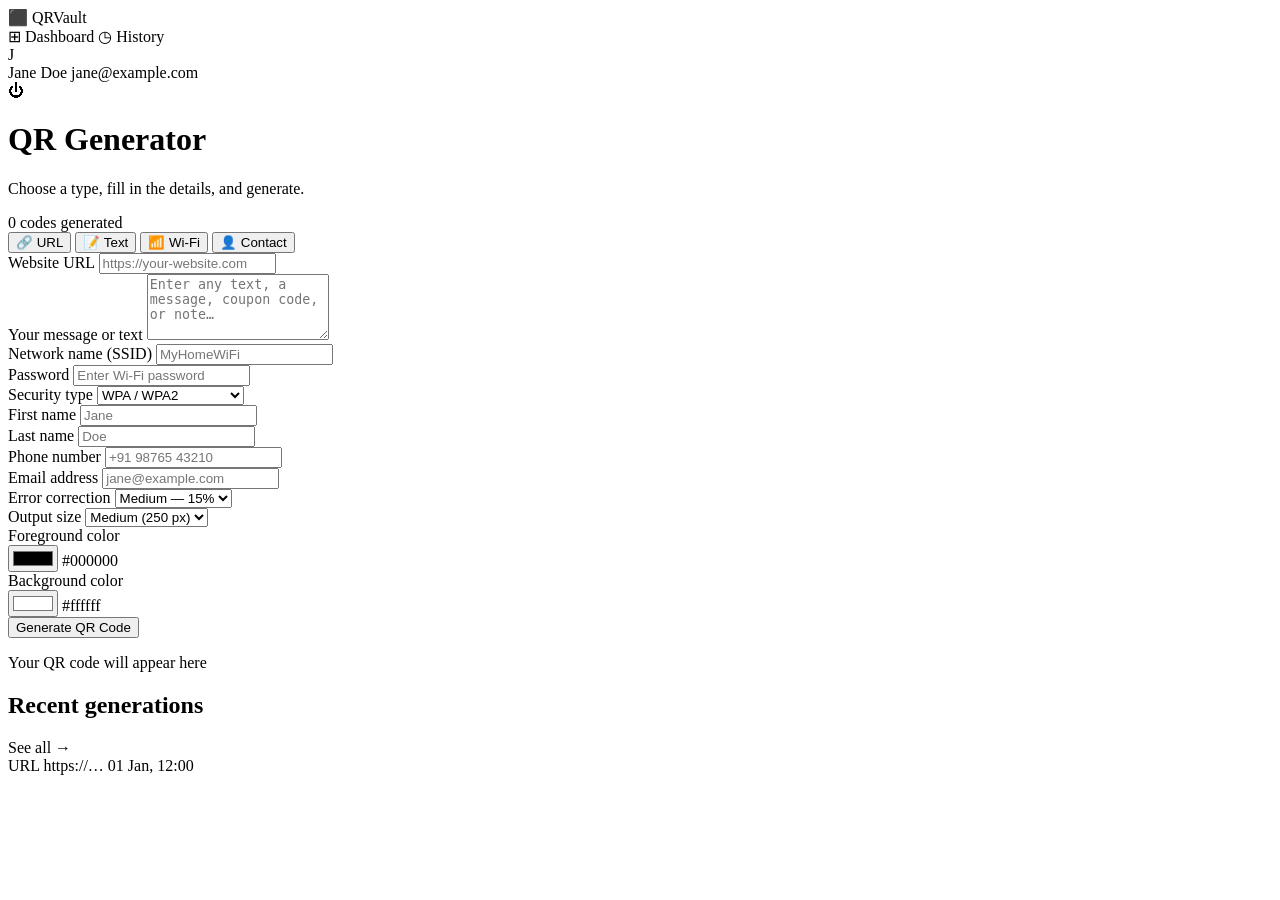
<file: src/main/resources/templates/dashboard/index.html>
<!DOCTYPE html>
<html lang="en" xmlns:th="http://www.thymeleaf.org"
      xmlns:sec="http://www.thymeleaf.org/extras/spring-security">
<head>
  <meta charset="UTF-8"/>
  <meta name="viewport" content="width=device-width, initial-scale=1.0"/>
  <meta name="_csrf" th:content="${_csrf.token}"/>
  <meta name="_csrf_header" th:content="${_csrf.headerName}"/>
  <title>Dashboard — QRVault</title>
  <link rel="stylesheet" th:href="@{/css/style.css}"/>
</head>
<body class="app-body">

<!-- Sidebar -->
<aside class="sidebar">
  <div class="sidebar-logo">
    <span class="logo-icon">⬛</span>
    <span class="logo-text">QRVault</span>
  </div>
  <nav class="sidebar-nav">
    <a th:href="@{/dashboard}" class="nav-item active">
      <span class="nav-icon">⊞</span> Dashboard
    </a>
    <a th:href="@{/history}" class="nav-item">
      <span class="nav-icon">◷</span> History
    </a>
  </nav>
  <div class="sidebar-user">
    <div class="user-avatar" th:text="${#strings.substring(user.fullName, 0, 1)}">J</div>
    <div class="user-info">
      <span class="user-name" th:text="${user.fullName}">Jane Doe</span>
      <span class="user-email" th:text="${user.email}">jane@example.com</span>
    </div>
    <a th:href="@{/auth/logout}" class="logout-btn" title="Sign out">⏻</a>
  </div>
</aside>

<!-- Main content -->
<main class="main-content">

  <div class="page-header">
    <div>
      <h1 class="page-title">QR Generator</h1>
      <p class="page-sub">Choose a type, fill in the details, and generate.</p>
    </div>
    <div class="header-stat">
      <span class="stat-big" th:text="${totalQRs}">0</span>
      <span class="stat-label">codes generated</span>
    </div>
  </div>

  <div class="workspace">
    <!-- ── Generator form ─────────────────────────────────────────── -->
    <div class="generator-card">

      <!-- Type tabs -->
      <div class="type-tabs">
        <button class="type-tab active" data-type="URL"     onclick="switchType('URL',this)">🔗 URL</button>
        <button class="type-tab"        data-type="TEXT"    onclick="switchType('TEXT',this)">📝 Text</button>
        <button class="type-tab"        data-type="WIFI"    onclick="switchType('WIFI',this)">📶 Wi-Fi</button>
        <button class="type-tab"        data-type="CONTACT" onclick="switchType('CONTACT',this)">👤 Contact</button>
      </div>

      <!-- URL Panel -->
      <div id="panel-URL" class="type-panel active">
        <div class="field">
          <label>Website URL</label>
          <input type="url" id="urlData" placeholder="https://your-website.com"/>
        </div>
      </div>

      <!-- Text Panel -->
      <div id="panel-TEXT" class="type-panel">
        <div class="field">
          <label>Your message or text</label>
          <textarea id="textData" rows="4" placeholder="Enter any text, a message, coupon code, or note…"></textarea>
        </div>
      </div>

      <!-- Wi-Fi Panel -->
      <div id="panel-WIFI" class="type-panel">
        <div class="field">
          <label>Network name (SSID)</label>
          <input type="text" id="wifiSsid" placeholder="MyHomeWiFi"/>
        </div>
        <div class="field">
          <label>Password</label>
          <input type="text" id="wifiPassword" placeholder="Enter Wi-Fi password"/>
        </div>
        <div class="field">
          <label>Security type</label>
          <select id="wifiSecurity">
            <option value="WPA">WPA / WPA2</option>
            <option value="WEP">WEP</option>
            <option value="">None (open network)</option>
          </select>
        </div>
      </div>

      <!-- Contact Panel -->
      <div id="panel-CONTACT" class="type-panel">
        <div class="field-row">
          <div class="field">
            <label>First name</label>
            <input type="text" id="contactFirst" placeholder="Jane"/>
          </div>
          <div class="field">
            <label>Last name</label>
            <input type="text" id="contactLast" placeholder="Doe"/>
          </div>
        </div>
        <div class="field">
          <label>Phone number</label>
          <input type="tel" id="contactPhone" placeholder="+91 98765 43210"/>
        </div>
        <div class="field">
          <label>Email address</label>
          <input type="email" id="contactEmail" placeholder="jane@example.com"/>
        </div>
      </div>

      <!-- Options -->
      <div class="options-grid">
        <div class="field">
          <label>Error correction</label>
          <select id="ecLevel">
            <option value="L">Low — 7%</option>
            <option value="M" selected>Medium — 15%</option>
            <option value="Q">High — 25%</option>
            <option value="H">Max — 30%</option>
          </select>
        </div>
        <div class="field">
          <label>Output size</label>
          <select id="qrSize">
            <option value="150">Small (150 px)</option>
            <option value="250" selected>Medium (250 px)</option>
            <option value="400">Large (400 px)</option>
          </select>
        </div>
        <div class="field">
          <label>Foreground color</label>
          <div class="color-field">
            <input type="color" id="fgColor" value="#000000"/>
            <span id="fgHex">#000000</span>
          </div>
        </div>
        <div class="field">
          <label>Background color</label>
          <div class="color-field">
            <input type="color" id="bgColor" value="#ffffff"/>
            <span id="bgHex">#ffffff</span>
          </div>
        </div>
      </div>

      <button class="btn-generate" onclick="generateQR()" id="generateBtn">
        <span id="btnText">Generate QR Code</span>
        <span id="btnLoader" class="loader" style="display:none"></span>
      </button>
    </div>

    <!-- ── QR output ───────────────────────────────────────────────── -->
    <div class="output-card" id="outputCard">
      <div class="output-empty" id="outputEmpty">
        <div class="empty-qr-preview">
          <div class="qr-placeholder-grid"></div>
        </div>
        <p>Your QR code will appear here</p>
      </div>
      <div class="output-result" id="outputResult" style="display:none">
        <img id="qrImage" alt="Generated QR Code"/>
        <div class="output-meta" id="outputMeta"></div>
        <div class="output-actions">
          <button class="btn-download" onclick="downloadQR()">⬇ Download PNG</button>
          <button class="btn-copy"     onclick="copyQR()">⎘ Copy image</button>
        </div>
      </div>
    </div>
  </div>

  <!-- Recent history -->
  <div class="recent-section" th:if="${not #lists.isEmpty(history)}">
    <div class="section-header">
      <h2>Recent generations</h2>
      <a th:href="@{/history}" class="see-all">See all →</a>
    </div>
    <div class="history-grid">
      <div class="history-card" th:each="item : ${history}">
        <span class="history-badge" th:text="${item.qrType}">URL</span>
        <span class="history-data" th:text="${#strings.abbreviate(item.inputData, 60)}">https://…</span>
        <span class="history-time" th:text="${#temporals.format(item.createdAt, 'dd MMM, HH:mm')}">01 Jan, 12:00</span>
      </div>
    </div>
  </div>

</main>

<!-- Download helper form (hidden) -->
<form id="downloadForm" th:action="@{/download}" method="post" style="display:none">
  <input type="hidden" th:name="${_csrf.parameterName}" th:value="${_csrf.token}"/>
  <input type="hidden" id="downloadData" name="base64Image"/>
</form>

<script th:src="@{/js/app.js}"></script>
</body>
</html>
</file>
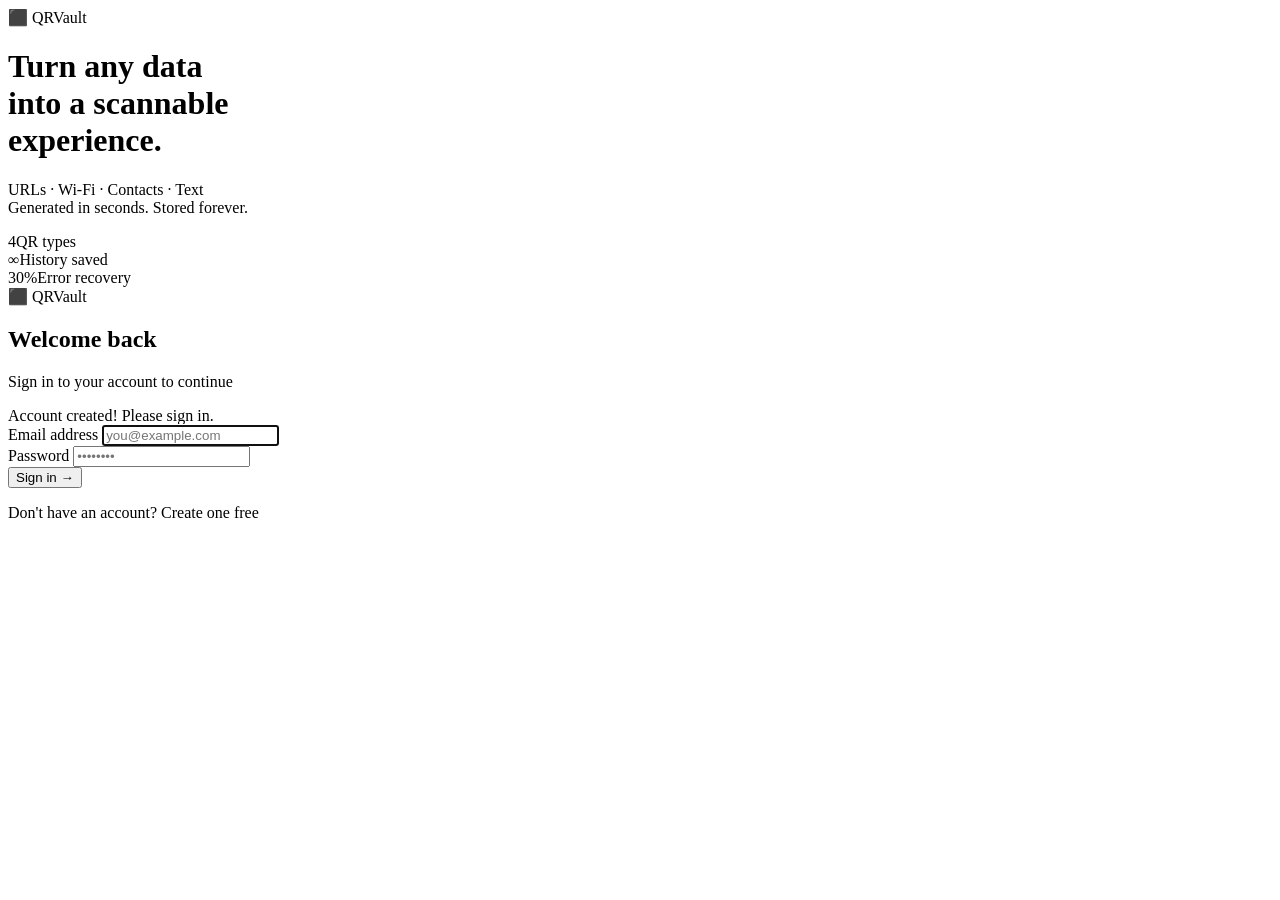
<file: src/main/resources/templates/auth/login.html>
<!DOCTYPE html>
<html lang="en" xmlns:th="http://www.thymeleaf.org">
<head>
  <meta charset="UTF-8"/>
  <meta name="viewport" content="width=device-width, initial-scale=1.0"/>
  <title>Sign In — QRVault</title>
  <link rel="stylesheet" th:href="@{/css/style.css}"/>
</head>
<body class="auth-body">

<div class="auth-split">
  <!-- Left brand panel -->
  <div class="auth-brand">
    <div class="brand-inner">
      <div class="brand-logo">
        <span class="logo-icon">⬛</span>
        <span class="logo-text">QRVault</span>
      </div>
      <h1 class="brand-headline">Turn any data<br/>into a scannable<br/>experience.</h1>
      <p class="brand-sub">URLs · Wi-Fi · Contacts · Text<br/>Generated in seconds. Stored forever.</p>
      <div class="brand-stats">
        <div class="stat"><span class="stat-n">4</span><span class="stat-l">QR types</span></div>
        <div class="stat"><span class="stat-n">∞</span><span class="stat-l">History saved</span></div>
        <div class="stat"><span class="stat-n">30%</span><span class="stat-l">Error recovery</span></div>
      </div>
    </div>
  </div>

  <!-- Right form panel -->
  <div class="auth-form-panel">
    <div class="auth-form-wrap">
      <div class="mobile-logo">
        <span class="logo-icon">⬛</span>
        <span class="logo-text">QRVault</span>
      </div>

      <h2 class="form-title">Welcome back</h2>
      <p class="form-sub">Sign in to your account to continue</p>

      <!-- Alerts -->
      <div class="alert alert-error" th:if="${error}" th:text="${error}"></div>
      <div class="alert alert-success" th:if="${logout}" th:text="${logout}"></div>
      <div class="alert alert-success" th:if="${param.registered}">Account created! Please sign in.</div>

      <form th:action="@{/auth/login}" method="post" class="auth-form" novalidate>
        <input type="hidden" th:name="${_csrf.parameterName}" th:value="${_csrf.token}"/>

        <div class="field">
          <label for="email">Email address</label>
          <input type="email" id="email" name="email" placeholder="you@example.com" required autofocus/>
        </div>

        <div class="field">
          <label for="password">Password</label>
          <input type="password" id="password" name="password" placeholder="••••••••" required/>
        </div>

        <button type="submit" class="btn-primary">Sign in →</button>
      </form>

      <p class="auth-switch">
        Don't have an account? <a th:href="@{/auth/register}">Create one free</a>
      </p>
    </div>
  </div>
</div>

</body>
</html>
</file>
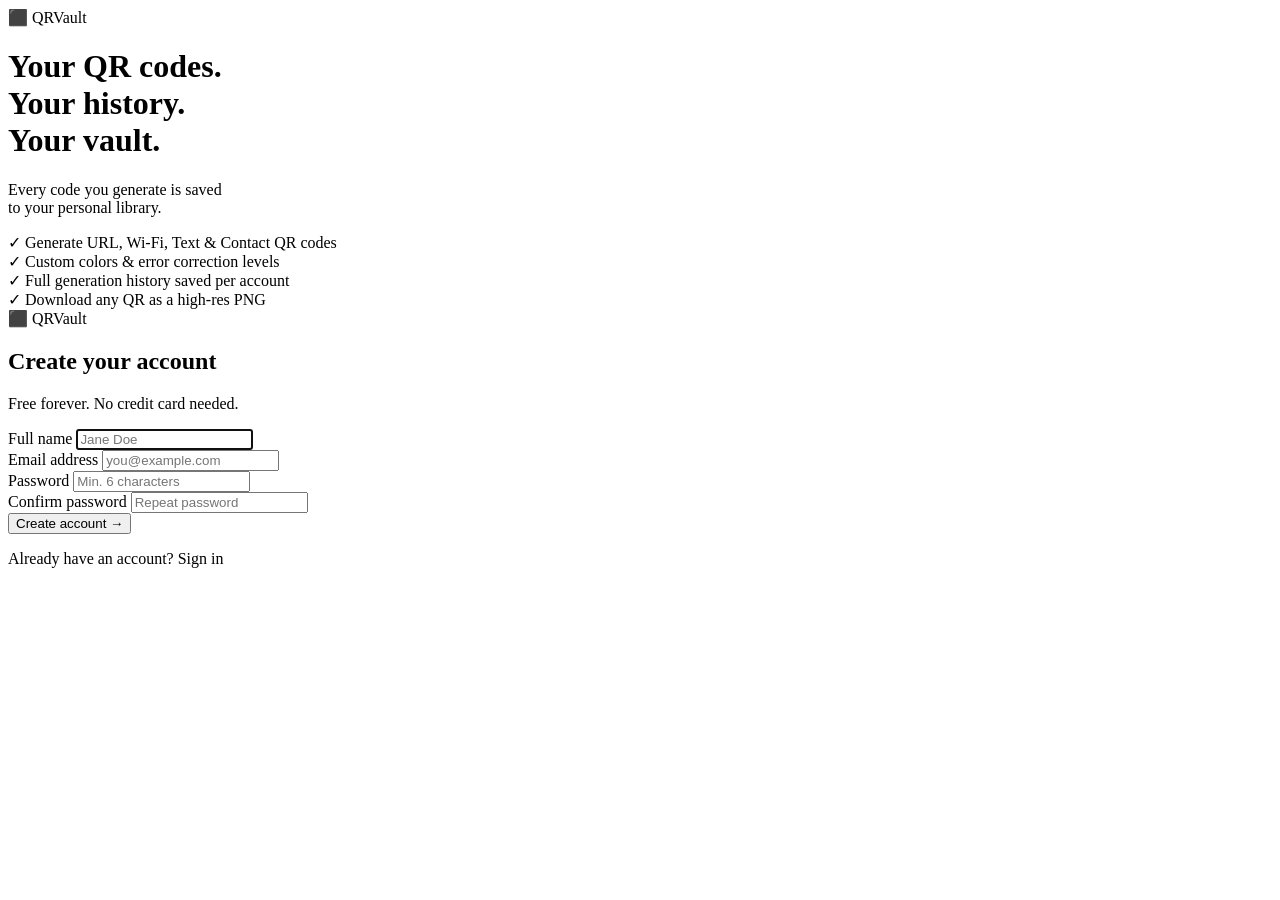
<file: src/main/resources/templates/auth/register.html>
<!DOCTYPE html>
<html lang="en" xmlns:th="http://www.thymeleaf.org">
<head>
  <meta charset="UTF-8"/>
  <meta name="viewport" content="width=device-width, initial-scale=1.0"/>
  <title>Create Account — QRVault</title>
  <link rel="stylesheet" th:href="@{/css/style.css}"/>
</head>
<body class="auth-body">

<div class="auth-split">
  <!-- Left brand panel -->
  <div class="auth-brand">
    <div class="brand-inner">
      <div class="brand-logo">
        <span class="logo-icon">⬛</span>
        <span class="logo-text">QRVault</span>
      </div>
      <h1 class="brand-headline">Your QR codes.<br/>Your history.<br/>Your vault.</h1>
      <p class="brand-sub">Every code you generate is saved<br/>to your personal library.</p>
      <div class="feature-list">
        <div class="feature-item">✓ Generate URL, Wi-Fi, Text &amp; Contact QR codes</div>
        <div class="feature-item">✓ Custom colors &amp; error correction levels</div>
        <div class="feature-item">✓ Full generation history saved per account</div>
        <div class="feature-item">✓ Download any QR as a high-res PNG</div>
      </div>
    </div>
  </div>

  <!-- Right form panel -->
  <div class="auth-form-panel">
    <div class="auth-form-wrap">
      <div class="mobile-logo">
        <span class="logo-icon">⬛</span>
        <span class="logo-text">QRVault</span>
      </div>

      <h2 class="form-title">Create your account</h2>
      <p class="form-sub">Free forever. No credit card needed.</p>

      <!-- Alert -->
      <div class="alert alert-error" th:if="${error}" th:text="${error}"></div>

      <form th:action="@{/auth/register}" method="post" class="auth-form" novalidate>
        <input type="hidden" th:name="${_csrf.parameterName}" th:value="${_csrf.token}"/>

        <div class="field">
          <label for="fullName">Full name</label>
          <input type="text" id="fullName" name="fullName" placeholder="Jane Doe" required autofocus/>
        </div>

        <div class="field">
          <label for="email">Email address</label>
          <input type="email" id="email" name="email" placeholder="you@example.com" required/>
        </div>

        <div class="field">
          <label for="password">Password</label>
          <input type="password" id="password" name="password" placeholder="Min. 6 characters" required/>
        </div>

        <div class="field">
          <label for="confirmPassword">Confirm password</label>
          <input type="password" id="confirmPassword" name="confirmPassword" placeholder="Repeat password" required/>
        </div>

        <button type="submit" class="btn-primary">Create account →</button>
      </form>

      <p class="auth-switch">
        Already have an account? <a th:href="@{/auth/login}">Sign in</a>
      </p>
    </div>
  </div>
</div>

</body>
</html>
</file>
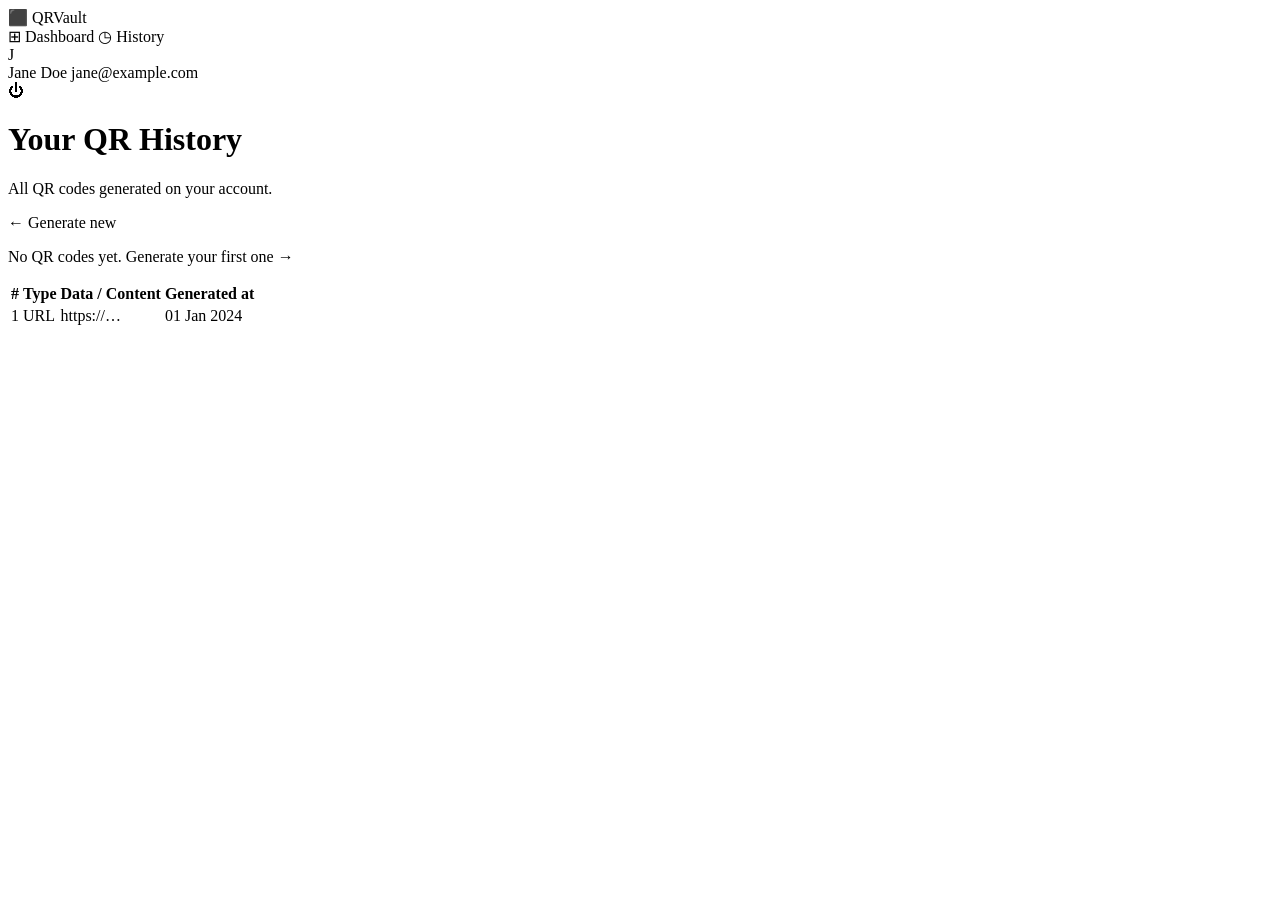
<file: src/main/resources/templates/dashboard/history.html>
<!DOCTYPE html>
<html lang="en" xmlns:th="http://www.thymeleaf.org">
<head>
  <meta charset="UTF-8"/>
  <meta name="viewport" content="width=device-width, initial-scale=1.0"/>
  <title>History — QRVault</title>
  <link rel="stylesheet" th:href="@{/css/style.css}"/>
</head>
<body class="app-body">

<aside class="sidebar">
  <div class="sidebar-logo">
    <span class="logo-icon">⬛</span>
    <span class="logo-text">QRVault</span>
  </div>
  <nav class="sidebar-nav">
    <a th:href="@{/dashboard}" class="nav-item">
      <span class="nav-icon">⊞</span> Dashboard
    </a>
    <a th:href="@{/history}" class="nav-item active">
      <span class="nav-icon">◷</span> History
    </a>
  </nav>
  <div class="sidebar-user">
    <div class="user-avatar" th:text="${#strings.substring(user.fullName, 0, 1)}">J</div>
    <div class="user-info">
      <span class="user-name" th:text="${user.fullName}">Jane Doe</span>
      <span class="user-email" th:text="${user.email}">jane@example.com</span>
    </div>
    <a th:href="@{/auth/logout}" class="logout-btn" title="Sign out">⏻</a>
  </div>
</aside>

<main class="main-content">
  <div class="page-header">
    <div>
      <h1 class="page-title">Your QR History</h1>
      <p class="page-sub">All QR codes generated on your account.</p>
    </div>
    <a th:href="@{/dashboard}" class="btn-back">← Generate new</a>
  </div>

  <!-- Empty state -->
  <div class="empty-state" th:if="${#lists.isEmpty(history)}">
    <p>No QR codes yet. <a th:href="@{/dashboard}">Generate your first one →</a></p>
  </div>

  <!-- History table -->
  <div class="table-card" th:if="${not #lists.isEmpty(history)}">
    <table class="history-table">
      <thead>
        <tr>
          <th>#</th>
          <th>Type</th>
          <th>Data / Content</th>
          <th>Generated at</th>
        </tr>
      </thead>
      <tbody>
        <tr th:each="item, stat : ${history}">
          <td class="row-num" th:text="${stat.count}">1</td>
          <td><span class="badge" th:text="${item.qrType}">URL</span></td>
          <td class="data-cell" th:text="${#strings.abbreviate(item.inputData, 80)}">https://…</td>
          <td class="time-cell" th:text="${#temporals.format(item.createdAt, 'dd MMM yyyy, HH:mm')}">01 Jan 2024</td>
        </tr>
      </tbody>
    </table>
  </div>
</main>

</body>
</html>
</file>
